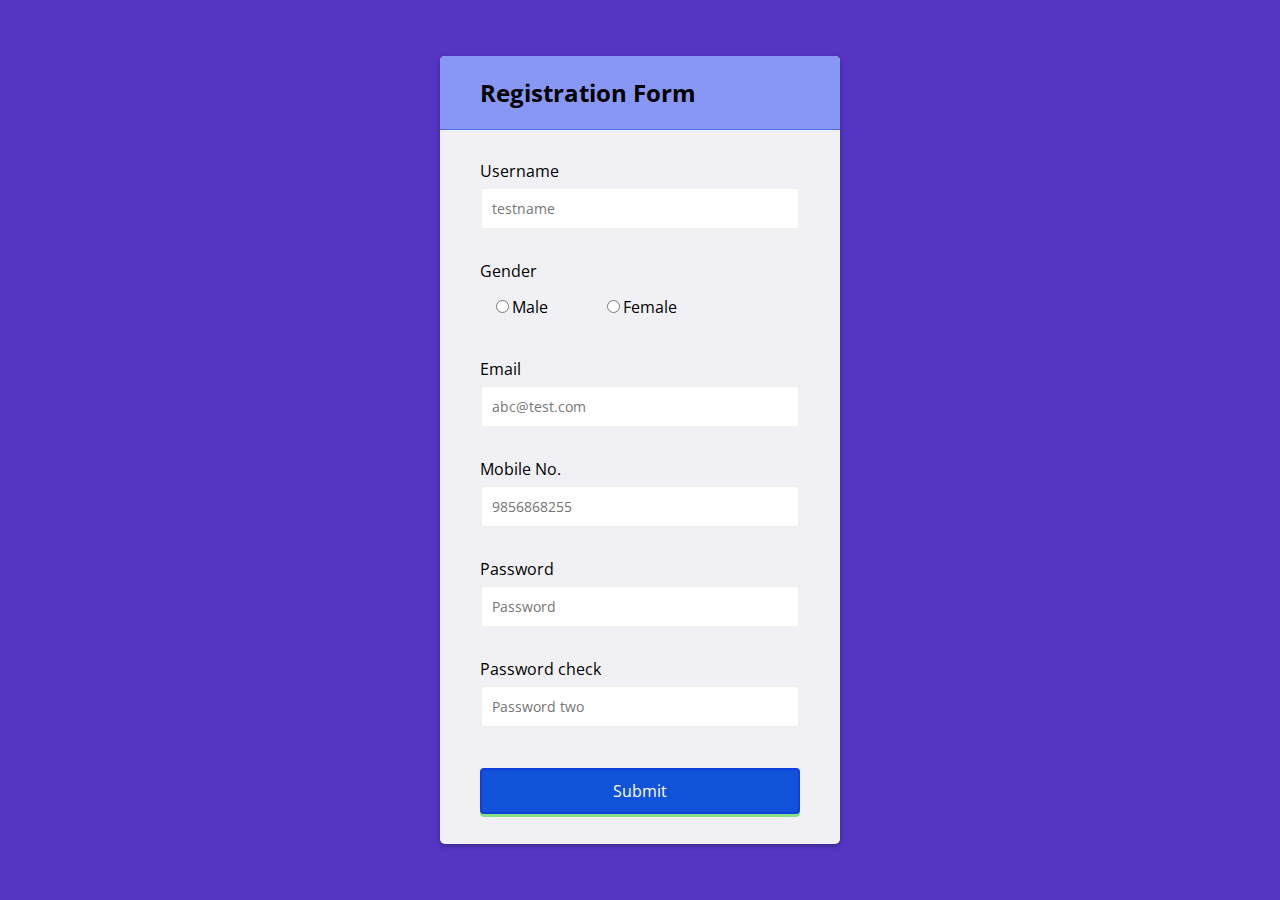
<file: index.html>
<!DOCTYPE html>
<html>
<head>
    <link rel="stylesheet" href="style.css">
    <meta charset="utf-8">


</head>
<body>


<div class="container">
	<div class="header">
		<h2>Registration Form</h2>
	</div>
	<form id="form" name="Form" class="form" method="post" action="form_process.php">
		<div class="form-control">
			<label for="username">Username</label>
			<input type="text" placeholder="testname" id="username"/>
            <div class="error" id="nameErr"></div>
		</div>

        <div class="form-control">
			<label for="gender">Gender</label>
			<div class="form-inline" id="gender">
                <label><input type="radio" name="gender" value="Male" />Male</label>
                <label><input type="radio" name="gender" value="Female" />Female</label>
            </div>
            <div class="error" id="genderErr"></div>
		</div>

		<div class="form-control">
			<label for="email">Email</label>
			<input type="email" placeholder="abc@test.com" id="email" name="email" required/>
			<div class="error" id="emailErr"></div>
		</div>

        <div class="form-control">
			<label for="mobileno">Mobile No.</label>
			<input type="text" placeholder="9856868255" id="mobileno" maxlength="10" />
            <div class="error" id="mobileErr"></div>
		</div>
		<div class="form-control">
			<label for="password">Password</label>
			<input type="password" placeholder="Password" id="password"/>
			<div class="error" id="passErr"></div>
		</div>
		<div class="form-control">
			<label for="password2">Password check</label>
			<input type="password" placeholder="Password two" id="password2"/>
			<div class="error" id="pass2Err"></div>
		</div>
		<button>Submit</button>
	</form>
</div>


</body>
    <script src="form.js"></script>
</html>
</file>
<file: style.css>
@import url('https://fonts.googleapis.com/css?family=Muli&display=swap');
@import url('https://fonts.googleapis.com/css?family=Open+Sans:400,500&display=swap');

* {

	box-sizing: border-box;
}

body {
	background-color: #5536c3;
	font-family: 'Open Sans', sans-serif;
	display: flex;
	align-items: center;
	justify-content: center;
	min-height: 100vh;
	margin: 0;
}

.container {
	background-color: rgb(241, 241, 245);
	border-radius: 5px;
	box-shadow: 0 2px 5px rgba(0, 0, 0, 0.3);
	overflow: hidden;
	width: 400px;
	max-width: 100%;
}

.header {
	border-bottom: 1px solid #4c76e9;
	background-color: #8896f4;
	padding: 20px 40px;
}

.header h2 {
	margin: 0;
}

.form {
	padding: 30px 40px;
}

.form-control {
	margin-bottom: 10px;
	padding-bottom: 20px;
	position: relative;
}

.form-control label {
	display: inline-block;
	margin-bottom: 5px;
}

.form-control input {
	border: 2px solid #f0f0f0;
	border-radius: 4px;
	display: block;
	font-family: inherit;
	font-size: 14px;
	padding: 10px;
	width: 100%;
}

.form-control input:focus {
	outline: 0;
	border-color: #777;
}


.form button {
	background-color: #1053da;
	border: 2px solid #103fda;
	border-radius: 4px;
	color: #fff;
	display: block;
	font-family: inherit;
	font-size: 16px;
	padding: 10px;
	margin-top: 20px;
	width: 100%;
    box-shadow: 0 3px 0 #87e084;
    cursor: pointer;
}

.form button:hover{
    background-color: #8da4c4;
	border: 2px solid #9a7edf;
    box-shadow: 0 3px 0 #a07add;

}

.form-inline{
    border:1px solid #f0f0f0;
    padding: 8px 10px 4px;
    border-radius: 2px;
}
.form-inline label, .form-inline input{
    display: inline-block;
    width: auto;
    padding-right: 50px;
}

.error{
    color: red;
    font-size: 90%;
}

.input-1{
    background-image: url(images/check.png);
    background-repeat: no-repeat;
    background-position: right 10px center;
    border: 1px solid #f0f0f0;
}

.input-2{
    background-image: url(images/cancel.png);
    background-repeat: no-repeat;
    background-position: right 10px center;
    border: 1px solid red
}

.input-3{
    border: 1px solid #f0f0f0;
}

.input-4{
    border: 1px solid red;
}

select{
    outline: none!important;
}
</file>
